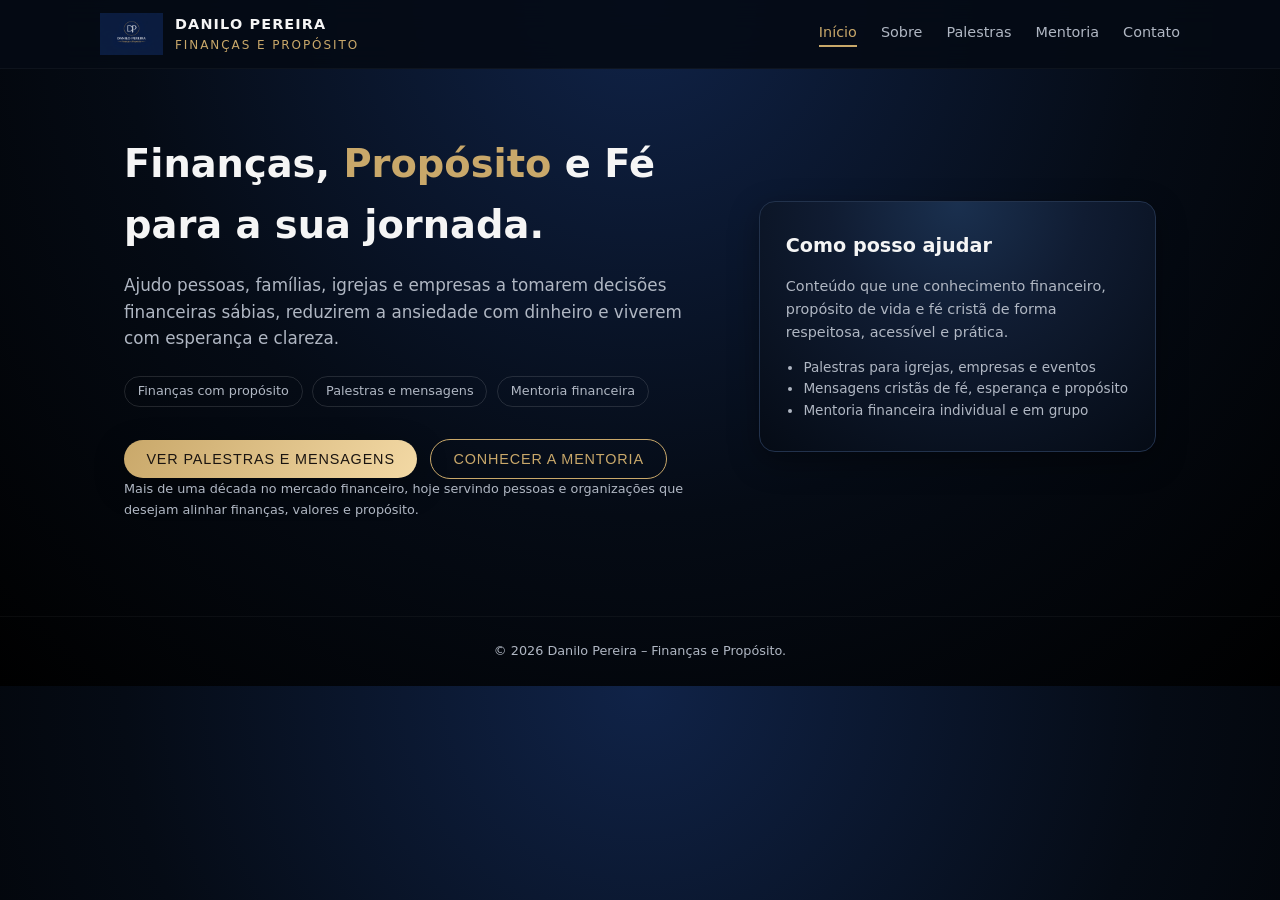
<file: index.html>
<!DOCTYPE html>
<html lang="pt-BR">
<head>
  <meta charset="UTF-8" />
  <title>Danilo Pereira | Finanças e Propósito</title>
  <link rel="stylesheet" href="style.css" />
</head>
<body>
<header>
  <div class="container navbar">
    <div class="nav-left">
      <img src="img/logo.png" alt="Logo Danilo Pereira">
      <div class="nav-brand">
        <span>DANILO PEREIRA</span>
        <span>FINANÇAS E PROPÓSITO</span>
      </div>
    </div>
    <nav class="nav-links">
      <a href="index.html" class="active">Início</a>
      <a href="sobre.html">Sobre</a>
      <a href="palestras.html">Palestras</a>
      <a href="mentoria.html">Mentoria</a>
      <a href="contato.html">Contato</a>
    </nav>
  </div>
</header>

<main>
  <section class="hero">
    <div class="container hero-grid">
      <div>
        <h1>Finanças, <span>Propósito</span> e Fé para a sua jornada.</h1>
        <p class="hero-subtitle">
          Ajudo pessoas, famílias, igrejas e empresas a tomarem decisões financeiras sábias,
          reduzirem a ansiedade com dinheiro e viverem com esperança e clareza.
        </p>

        <div class="hero-tags">
          <span class="tag">Finanças com propósito</span>
          <span class="tag">Palestras e mensagens</span>
          <span class="tag">Mentoria financeira</span>
        </div>

        <div class="hero-cta">
          <a href="palestras.html"><button class="btn btn-primary">Ver palestras e mensagens</button></a>
          <a href="mentoria.html"><button class="btn btn-outline">Conhecer a mentoria</button></a>
        </div>
        <p class="hero-note">
          Mais de uma década no mercado financeiro, hoje servindo pessoas e organizações que desejam
          alinhar finanças, valores e propósito.
        </p>
      </div>

      <div class="hero-card">
        <h2>Como posso ajudar</h2>
        <p>
          Conteúdo que une conhecimento financeiro, propósito de vida e fé cristã de forma respeitosa,
          acessível e prática.
        </p>
        <ul>
          <li>Palestras para igrejas, empresas e eventos</li>
          <li>Mensagens cristãs de fé, esperança e propósito</li>
          <li>Mentoria financeira individual e em grupo</li>
        </ul>
      </div>
    </div>
  </section>
</main>

<footer>
  <div class="container">
    © <span id="ano"></span> Danilo Pereira – Finanças e Propósito.
  </div>
</footer>
<script>
  document.getElementById('ano').textContent = new Date().getFullYear();
</script>
</body>
</html>
</file>
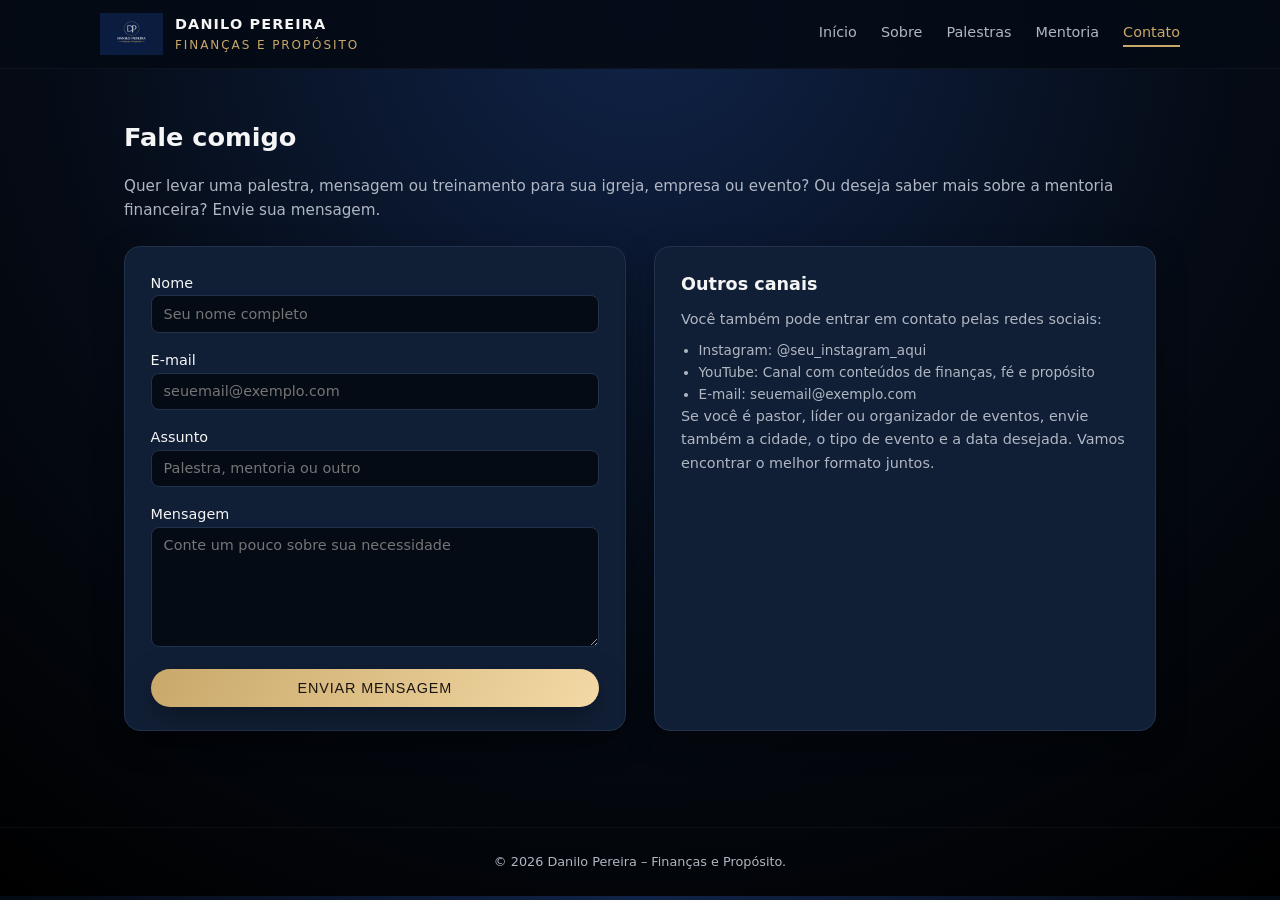
<file: contato.html>
<!DOCTYPE html>
<html lang="pt-BR">
<head>
  <meta charset="UTF-8" />
  <title>Contato | Danilo Pereira</title>
  <link rel="stylesheet" href="style.css" />
</head>
<body>
<header>
  <div class="container navbar">
    <div class="nav-left">
      <img src="img/logo.png" alt="Logo Danilo Pereira">
      <div class="nav-brand">
        <span>DANILO PEREIRA</span>
        <span>FINANÇAS E PROPÓSITO</span>
      </div>
    </div>
    <nav class="nav-links">
      <a href="index.html">Início</a>
      <a href="sobre.html">Sobre</a>
      <a href="palestras.html">Palestras</a>
      <a href="mentoria.html">Mentoria</a>
      <a href="contato.html" class="active">Contato</a>
    </nav>
  </div>
</header>

<main>
  <section class="section">
    <div class="container">
      <h2>Fale comigo</h2>
      <p class="lead">
        Quer levar uma palestra, mensagem ou treinamento para sua igreja, empresa ou evento?
        Ou deseja saber mais sobre a mentoria financeira? Envie sua mensagem.
      </p>

      <div class="grid-2">
        <div class="card">
          <form>
            <div>
              <label for="nome">Nome</label>
              <input type="text" id="nome" placeholder="Seu nome completo">
            </div>
            <div>
              <label for="email">E-mail</label>
              <input type="email" id="email" placeholder="seuemail@exemplo.com">
            </div>
            <div>
              <label for="assunto">Assunto</label>
              <input type="text" id="assunto" placeholder="Palestra, mentoria ou outro">
            </div>
            <div>
              <label for="mensagem">Mensagem</label>
              <textarea id="mensagem" placeholder="Conte um pouco sobre sua necessidade"></textarea>
            </div>
            <button class="btn btn-primary" type="submit">Enviar mensagem</button>
          </form>
        </div>

        <div class="card">
          <h3>Outros canais</h3>
          <p>
            Você também pode entrar em contato pelas redes sociais:
          </p>
          <ul>
            <li>Instagram: @seu_instagram_aqui</li>
            <li>YouTube: Canal com conteúdos de finanças, fé e propósito</li>
            <li>E-mail: seuemail@exemplo.com</li>
          </ul>
          <p>
            Se você é pastor, líder ou organizador de eventos, envie também a cidade,
            o tipo de evento e a data desejada. Vamos encontrar o melhor formato juntos.
          </p>
        </div>
      </div>
    </div>
  </section>
</main>

<footer>
  <div class="container">
    © <span id="ano"></span> Danilo Pereira – Finanças e Propósito.
  </div>
</footer>
<script>document.getElementById('ano').textContent = new Date().getFullYear();</script>
</body>
</html>
</file>
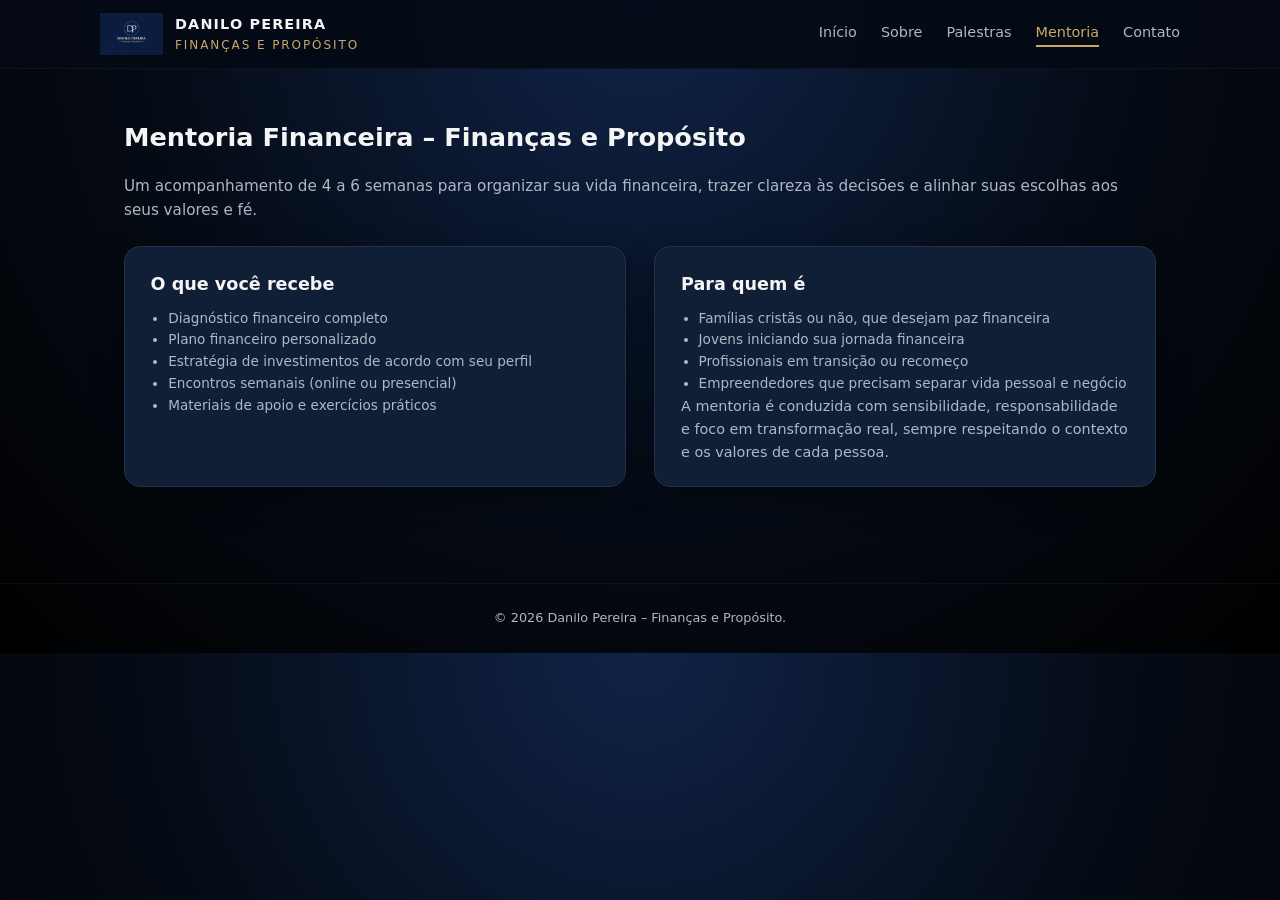
<file: mentoria.html>
<!DOCTYPE html>
<html lang="pt-BR">
<head>
  <meta charset="UTF-8" />
  <title>Mentoria | Danilo Pereira</title>
  <link rel="stylesheet" href="style.css" />
</head>
<body>
<header>
  <div class="container navbar">
    <div class="nav-left">
      <img src="img/logo.png" alt="Logo Danilo Pereira">
      <div class="nav-brand">
        <span>DANILO PEREIRA</span>
        <span>FINANÇAS E PROPÓSITO</span>
      </div>
    </div>
    <nav class="nav-links">
      <a href="index.html">Início</a>
      <a href="sobre.html">Sobre</a>
      <a href="palestras.html">Palestras</a>
      <a href="mentoria.html" class="active">Mentoria</a>
      <a href="contato.html">Contato</a>
    </nav>
  </div>
</header>

<main>
  <section class="section">
    <div class="container">
      <h2>Mentoria Financeira – Finanças e Propósito</h2>
      <p class="lead">
        Um acompanhamento de 4 a 6 semanas para organizar sua vida financeira, trazer clareza
        às decisões e alinhar suas escolhas aos seus valores e fé.
      </p>

      <div class="grid-2">
        <div class="card">
          <h3>O que você recebe</h3>
          <ul>
            <li>Diagnóstico financeiro completo</li>
            <li>Plano financeiro personalizado</li>
            <li>Estratégia de investimentos de acordo com seu perfil</li>
            <li>Encontros semanais (online ou presencial)</li>
            <li>Materiais de apoio e exercícios práticos</li>
          </ul>
        </div>
        <div class="card">
          <h3>Para quem é</h3>
          <ul>
            <li>Famílias cristãs ou não, que desejam paz financeira</li>
            <li>Jovens iniciando sua jornada financeira</li>
            <li>Profissionais em transição ou recomeço</li>
            <li>Empreendedores que precisam separar vida pessoal e negócio</li>
          </ul>
          <p>
            A mentoria é conduzida com sensibilidade, responsabilidade e foco em
            transformação real, sempre respeitando o contexto e os valores de cada pessoa.
          </p>
        </div>
      </div>
    </div>
  </section>
</main>

<footer>
  <div class="container">
    © <span id="ano"></span> Danilo Pereira – Finanças e Propósito.
  </div>
</footer>
<script>document.getElementById('ano').textContent = new Date().getFullYear();</script>
</body>
</html>
</file>
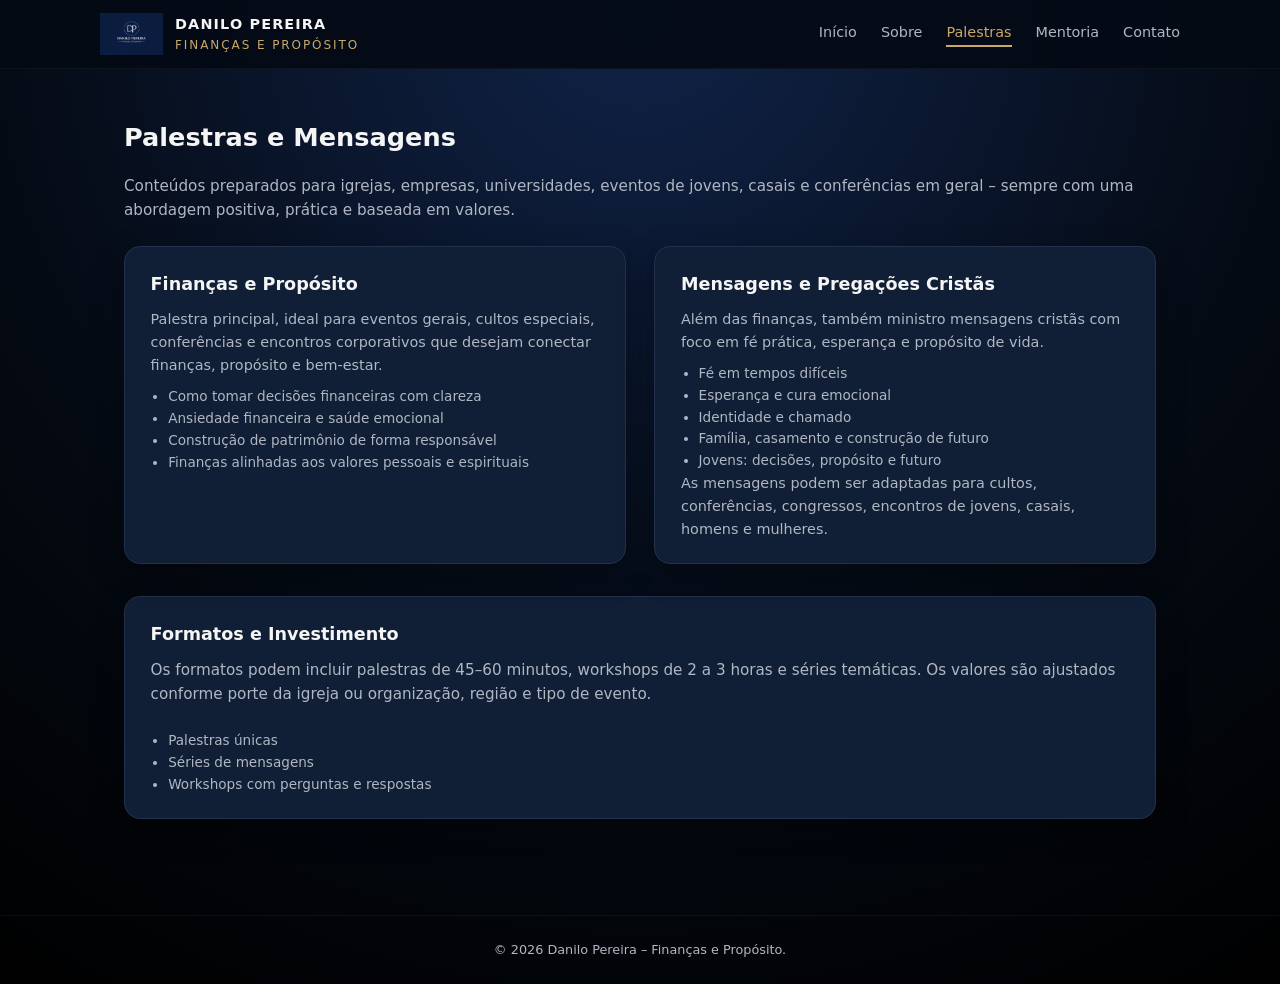
<file: palestras.html>
<!DOCTYPE html>
<html lang="pt-BR">
<head>
  <meta charset="UTF-8" />
  <title>Palestras & Mensagens | Danilo Pereira</title>
  <link rel="stylesheet" href="style.css" />
</head>
<body>
<header>
  <div class="container navbar">
    <div class="nav-left">
      <img src="img/logo.png" alt="Logo Danilo Pereira">
      <div class="nav-brand">
        <span>DANILO PEREIRA</span>
        <span>FINANÇAS E PROPÓSITO</span>
      </div>
    </div>
    <nav class="nav-links">
      <a href="index.html">Início</a>
      <a href="sobre.html">Sobre</a>
      <a href="palestras.html" class="active">Palestras</a>
      <a href="mentoria.html">Mentoria</a>
      <a href="contato.html">Contato</a>
    </nav>
  </div>
</header>

<main>
  <section class="section">
    <div class="container">
      <h2>Palestras e Mensagens</h2>
      <p class="lead">
        Conteúdos preparados para igrejas, empresas, universidades, eventos de jovens, casais
        e conferências em geral – sempre com uma abordagem positiva, prática e baseada em valores.
      </p>

      <div class="grid-2">
        <div class="card">
          <h3>Finanças e Propósito</h3>
          <p>
            Palestra principal, ideal para eventos gerais, cultos especiais, conferências e encontros
            corporativos que desejam conectar finanças, propósito e bem-estar.
          </p>
          <ul>
            <li>Como tomar decisões financeiras com clareza</li>
            <li>Ansiedade financeira e saúde emocional</li>
            <li>Construção de patrimônio de forma responsável</li>
            <li>Finanças alinhadas aos valores pessoais e espirituais</li>
          </ul>
        </div>

        <div class="card">
          <h3>Mensagens e Pregações Cristãs</h3>
          <p>
            Além das finanças, também ministro mensagens cristãs com foco em fé prática,
            esperança e propósito de vida.
          </p>
          <ul>
            <li>Fé em tempos difíceis</li>
            <li>Esperança e cura emocional</li>
            <li>Identidade e chamado</li>
            <li>Família, casamento e construção de futuro</li>
            <li>Jovens: decisões, propósito e futuro</li>
          </ul>
          <p>
            As mensagens podem ser adaptadas para cultos, conferências, congressos,
            encontros de jovens, casais, homens e mulheres.
          </p>
        </div>
      </div>

      <div class="card" style="margin-top:2rem;">
        <h3>Formatos e Investimento</h3>
        <p class="lead">
          Os formatos podem incluir palestras de 45–60 minutos, workshops de 2 a 3 horas
          e séries temáticas. Os valores são ajustados conforme porte da igreja ou organização,
          região e tipo de evento.
        </p>
        <ul>
          <li>Palestras únicas</li>
          <li>Séries de mensagens</li>
          <li>Workshops com perguntas e respostas</li>
        </ul>
      </div>
    </div>
  </section>
</main>

<footer>
  <div class="container">
    © <span id="ano"></span> Danilo Pereira – Finanças e Propósito.
  </div>
</footer>
<script>document.getElementById('ano').textContent = new Date().getFullYear();</script>
</body>
</html>
</file>
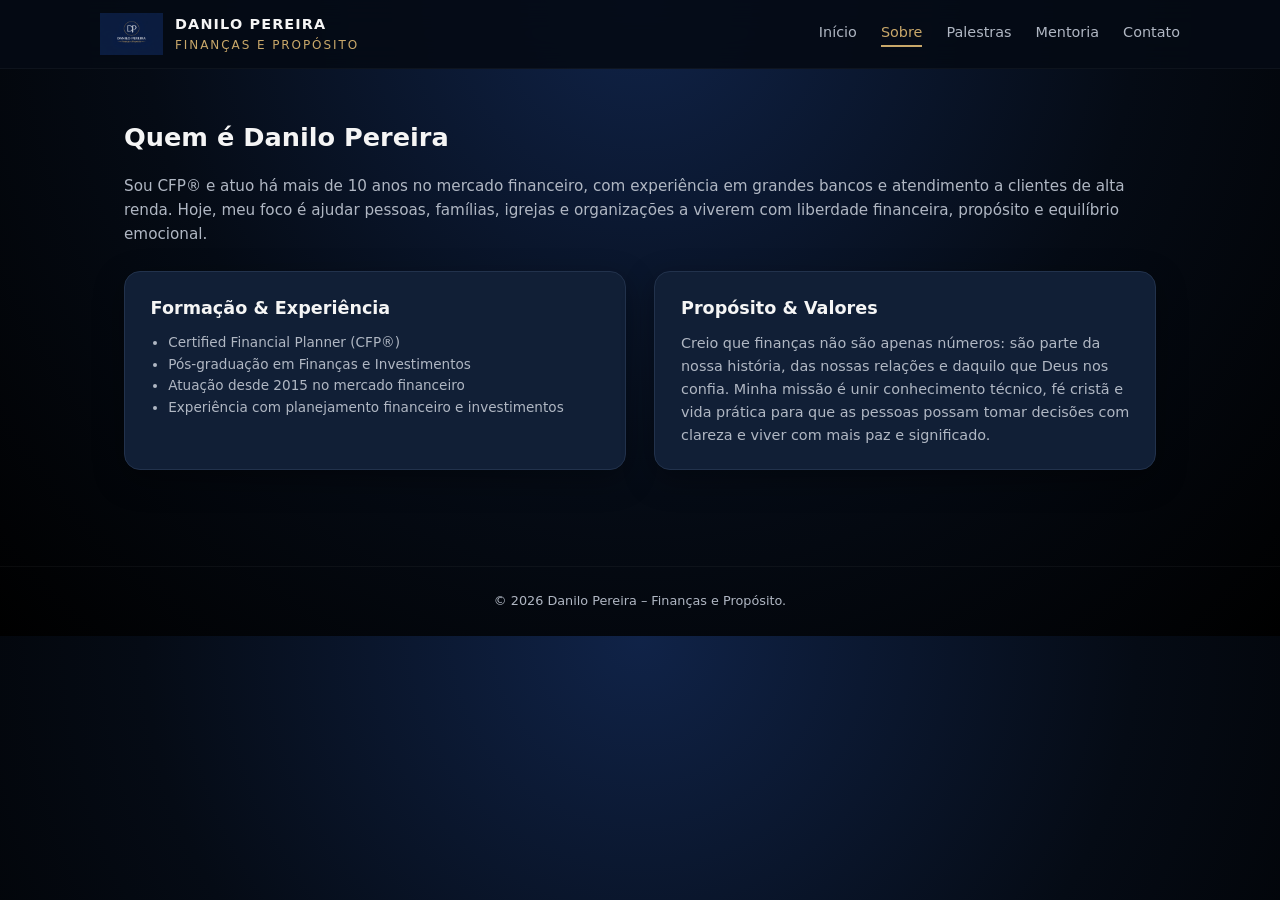
<file: sobre.html>
<!DOCTYPE html>
<html lang="pt-BR">
<head>
  <meta charset="UTF-8" />
  <title>Sobre | Danilo Pereira</title>
  <link rel="stylesheet" href="style.css" />
</head>
<body>
<header>
  <div class="container navbar">
    <div class="nav-left">
      <img src="img/logo.png" alt="Logo Danilo Pereira">
      <div class="nav-brand">
        <span>DANILO PEREIRA</span>
        <span>FINANÇAS E PROPÓSITO</span>
      </div>
    </div>
    <nav class="nav-links">
      <a href="index.html">Início</a>
      <a href="sobre.html" class="active">Sobre</a>
      <a href="palestras.html">Palestras</a>
      <a href="mentoria.html">Mentoria</a>
      <a href="contato.html">Contato</a>
    </nav>
  </div>
</header>

<main>
  <section class="section">
    <div class="container">
      <h2>Quem é Danilo Pereira</h2>
      <p class="lead">
        Sou CFP® e atuo há mais de 10 anos no mercado financeiro, com experiência em grandes bancos
        e atendimento a clientes de alta renda. Hoje, meu foco é ajudar pessoas, famílias, igrejas
        e organizações a viverem com liberdade financeira, propósito e equilíbrio emocional.
      </p>

      <div class="grid-2">
        <div class="card">
          <h3>Formação & Experiência</h3>
          <ul>
            <li>Certified Financial Planner (CFP®)</li>
            <li>Pós-graduação em Finanças e Investimentos</li>
            <li>Atuação desde 2015 no mercado financeiro</li>
            <li>Experiência com planejamento financeiro e investimentos</li>
          </ul>
        </div>

        <div class="card">
          <h3>Propósito & Valores</h3>
          <p>
            Creio que finanças não são apenas números: são parte da nossa história, das nossas
            relações e daquilo que Deus nos confia. Minha missão é unir conhecimento técnico,
            fé cristã e vida prática para que as pessoas possam tomar decisões com clareza
            e viver com mais paz e significado.
          </p>
        </div>
      </div>
    </div>
  </section>
</main>

<footer>
  <div class="container">
    © <span id="ano"></span> Danilo Pereira – Finanças e Propósito.
  </div>
</footer>
<script>document.getElementById('ano').textContent = new Date().getFullYear();</script>
</body>
</html>
</file>
<file: style.css>
/* Estilo resumido, inspirado na versão profissional anterior */
:root {
  --bg: #071426;
  --accent: #c9a86a;
  --text: #f5f5f5;
  --muted: #b0b7c3;
  --card-bg: #111f36;
  --border-soft: #22324c;
  --shadow-soft: 0 10px 30px rgba(0, 0, 0, 0.35);
  --radius-lg: 16px;
  --font-title: "Montserrat", system-ui, sans-serif;
  --font-body: "Inter", system-ui, sans-serif;
}
*{box-sizing:border-box;margin:0;padding:0;}
body{
  font-family:var(--font-body);
  background:radial-gradient(circle at top,#102348 0,#050b15 55%,#000 100%);
  color:var(--text);
  line-height:1.6;
}
.container{max-width:1080px;margin:0 auto;padding:0 1.5rem;}
header{
  position:sticky;top:0;z-index:10;
  backdrop-filter:blur(14px);
  background:rgba(5,11,21,0.9);
  border-bottom:1px solid rgba(255,255,255,0.04);
}
.navbar{display:flex;align-items:center;justify-content:space-between;padding:.8rem 0;}
.nav-left{display:flex;align-items:center;gap:.75rem;}
.nav-left img{height:42px;}
.nav-brand{display:flex;flex-direction:column;}
.nav-brand span:first-child{font-family:var(--font-title);font-weight:600;letter-spacing:.08em;font-size:.9rem;}
.nav-brand span:last-child{font-size:.75rem;color:var(--accent);letter-spacing:.16em;text-transform:uppercase;}
.nav-links{display:flex;gap:1.5rem;}
.nav-links a{
  color:var(--muted);text-decoration:none;font-size:.9rem;
  position:relative;padding-bottom:.2rem;transition:.25s;
}
.nav-links a::after{
  content:"";position:absolute;left:0;bottom:0;width:0;height:2px;
  background:var(--accent);transition:.25s;
}
.nav-links a:hover{color:var(--text);}
.nav-links a:hover::after{width:100%;}
.nav-links a.active{color:var(--accent);}
.nav-links a.active::after{width:100%;}

.hero{padding:4rem 0 3rem;}
.hero-grid{
  display:grid;
  grid-template-columns:minmax(0,2.1fr) minmax(0,1.4fr);
  gap:2.5rem;align-items:center;
}
.hero h1{font-family:var(--font-title);font-size:2.4rem;margin-bottom:1rem;}
.hero h1 span{color:var(--accent);}
.hero-subtitle{font-size:1.05rem;color:var(--muted);margin-bottom:1.5rem;}
.hero-tags{display:flex;flex-wrap:wrap;gap:.6rem;margin-bottom:2rem;}
.tag{
  border-radius:999px;border:1px solid rgba(255,255,255,.12);
  padding:.25rem .8rem;font-size:.8rem;color:var(--muted);
}
.hero-cta{display:flex;flex-wrap:wrap;gap:.8rem;align-items:center;}
.btn{
  border-radius:999px;border:none;padding:.7rem 1.4rem;cursor:pointer;
  font-size:.9rem;font-weight:500;letter-spacing:.06em;text-transform:uppercase;
  transition:.25s;
}
.btn-primary{
  background:linear-gradient(120deg,var(--accent),#f3d9a5);
  color:#1a1410;box-shadow:var(--shadow-soft);
}
.btn-primary:hover{transform:translateY(-1px);box-shadow:0 16px 40px rgba(0,0,0,.45);}
.btn-outline{
  background:transparent;border:1px solid var(--accent);color:var(--accent);
}
.btn-outline:hover{background:rgba(201,168,106,.08);}
.hero-note{font-size:.8rem;color:var(--muted);}
.hero-card{
  background:radial-gradient(circle at top,#1a304f 0,#101c32 40%,#050b15 100%);
  border-radius:var(--radius-lg);padding:1.8rem 1.6rem;
  border:1px solid var(--border-soft);box-shadow:var(--shadow-soft);
}
.hero-card h2{font-family:var(--font-title);font-size:1.2rem;margin-bottom:.8rem;}
.hero-card p{font-size:.9rem;color:var(--muted);margin-bottom:.8rem;}
.hero-card ul{font-size:.85rem;color:var(--muted);padding-left:1.1rem;}

.section{padding:3rem 0;}
.section h2{font-family:var(--font-title);font-size:1.6rem;margin-bottom:1rem;}
.section p.lead{color:var(--muted);font-size:.95rem;margin-bottom:1.5rem;}
.grid-2{
  display:grid;
  grid-template-columns:repeat(auto-fit,minmax(260px,1fr));
  gap:1.8rem;
}
.card{
  background:var(--card-bg);border-radius:var(--radius-lg);
  border:1px solid var(--border-soft);padding:1.4rem 1.6rem;
  box-shadow:var(--shadow-soft);
}
.card h3{font-family:var(--font-title);font-size:1.1rem;margin-bottom:.6rem;}
.card p{font-size:.9rem;color:var(--muted);}
.card ul{margin-top:.6rem;padding-left:1.1rem;font-size:.85rem;color:var(--muted);}

form{display:grid;gap:.9rem;}
label{font-size:.9rem;}
input,textarea{
  width:100%;padding:.6rem .75rem;border-radius:8px;
  border:1px solid var(--border-soft);background:#050b15;
  color:var(--text);font-family:var(--font-body);font-size:.9rem;
}
textarea{min-height:120px;resize:vertical;}

footer{
  border-top:1px solid rgba(255,255,255,.04);
  margin-top:3rem;padding:1.5rem 0;font-size:.8rem;
  color:var(--muted);text-align:center;
}

@media(max-width:768px){
  .hero-grid{grid-template-columns:1fr;}
  .navbar{flex-direction:column;align-items:flex-start;gap:.5rem;}
  .nav-links{flex-wrap:wrap;gap:.8rem;}
  .hero{padding-top:3rem;}
}
</file>
